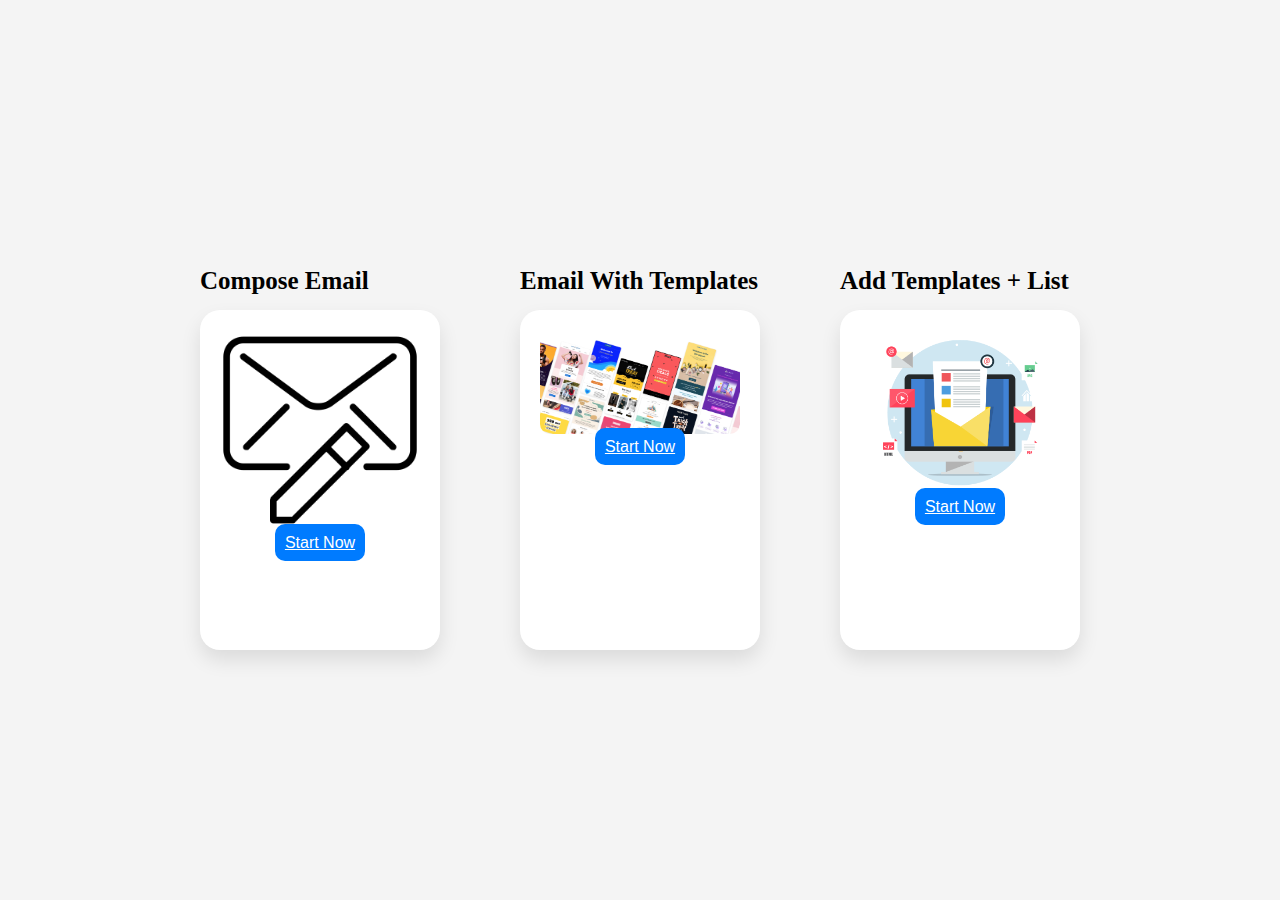
<file: templates/index.html>
<!DOCTYPE html>
<html lang="en">
<head>
<meta charset="UTF-8">
<meta name="viewport" content="width=device-width, initial-scale=1.0">
<link rel="stylesheet" href="/static/style.css">
<title>Email Marketing Tool</title>
</head>
<body>
<div class="option1">
  <div class="row">
    <div class="h1-2">
      <h1 class="h1">Compose Email</h1>
    </div>
    <div class="h1-1">
      <h1 class="h2">Email With Templates</h1>
    </div>
    <div class="h1-3">
      <h1 class="h3">Add Templates + List</h1>
    </div>
  </div>
  <div class="row">
    <div class="container">
      <img class="image" src="/static/compose-mail-2.png" alt="Image">
      <a href="form.html" class="button">Start Now</a>
    </div>
    <div class="container-2">
      <img class="image" src="/static/templates.png" alt="Image">
      <a href="page2.html" class="button">Start Now</a>
    </div>
    <div class="container-3">
      <img class="image" src="/static/list.png" alt="Image">
      <a href="page3.html" class="button">Start Now</a>
    </div>
  </div>
</body>
</html>
</file>
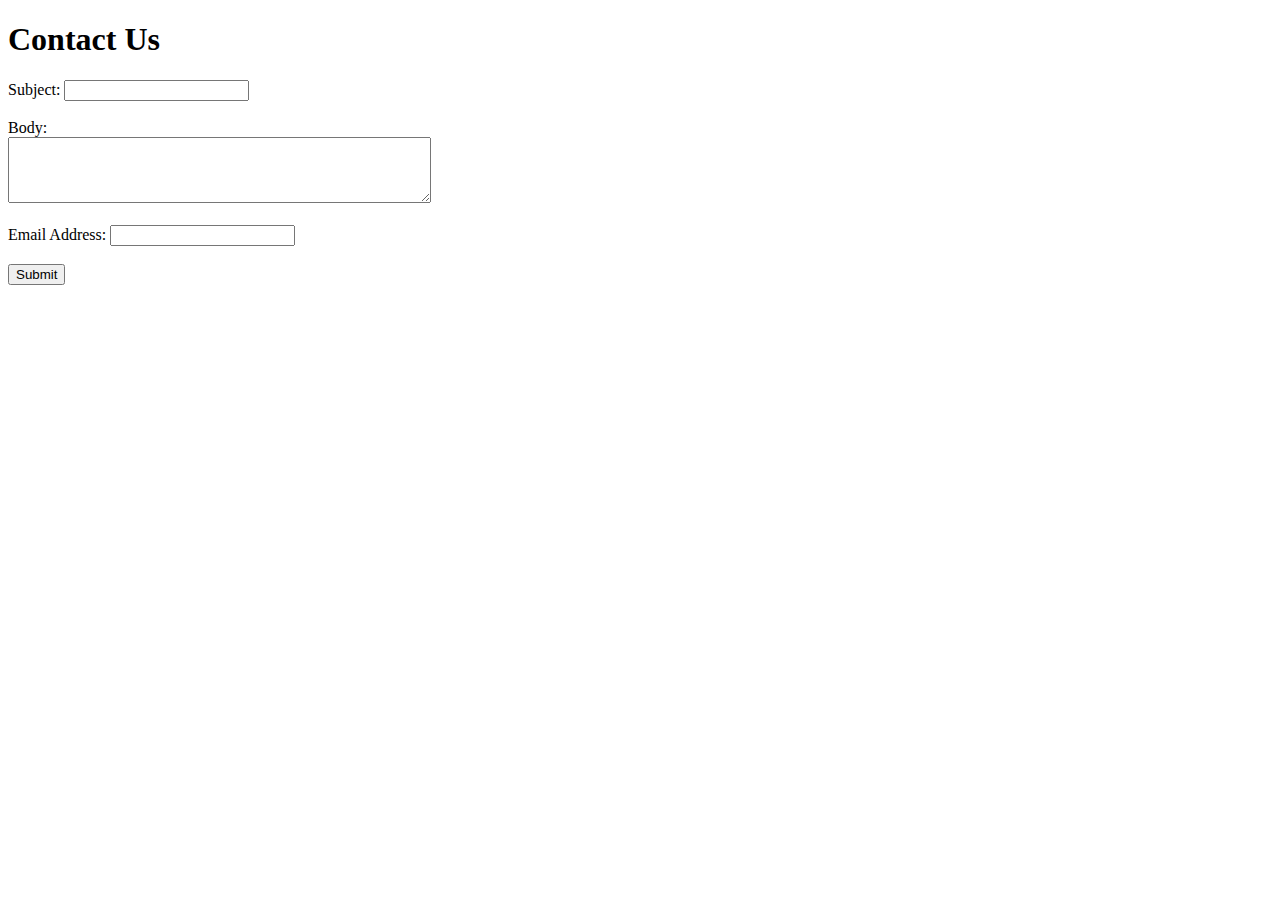
<file: templates/form.html>
<!DOCTYPE html>
<html lang="en">
<head>
    <meta charset="UTF-8">
    <meta name="viewport" content="width=device-width, initial-scale=1.0">
    <title>Contact Form</title>
</head>
<body>
    <h1>Contact Us</h1>
    <form action="process_form.php" method="POST">
        <label for="subject">Subject:</label>
        <input type="text" id="subject" name="subject" required><br><br>

        <label for="body">Body:</label><br>
        <textarea id="body" name="body" rows="4" cols="50" required></textarea><br><br>

        <label for="email">Email Address:</label>
        <input type="email" id="email" name="email" required><br><br>

        <input type="submit" value="Submit">
    </form>
</body>
</html>
</file>
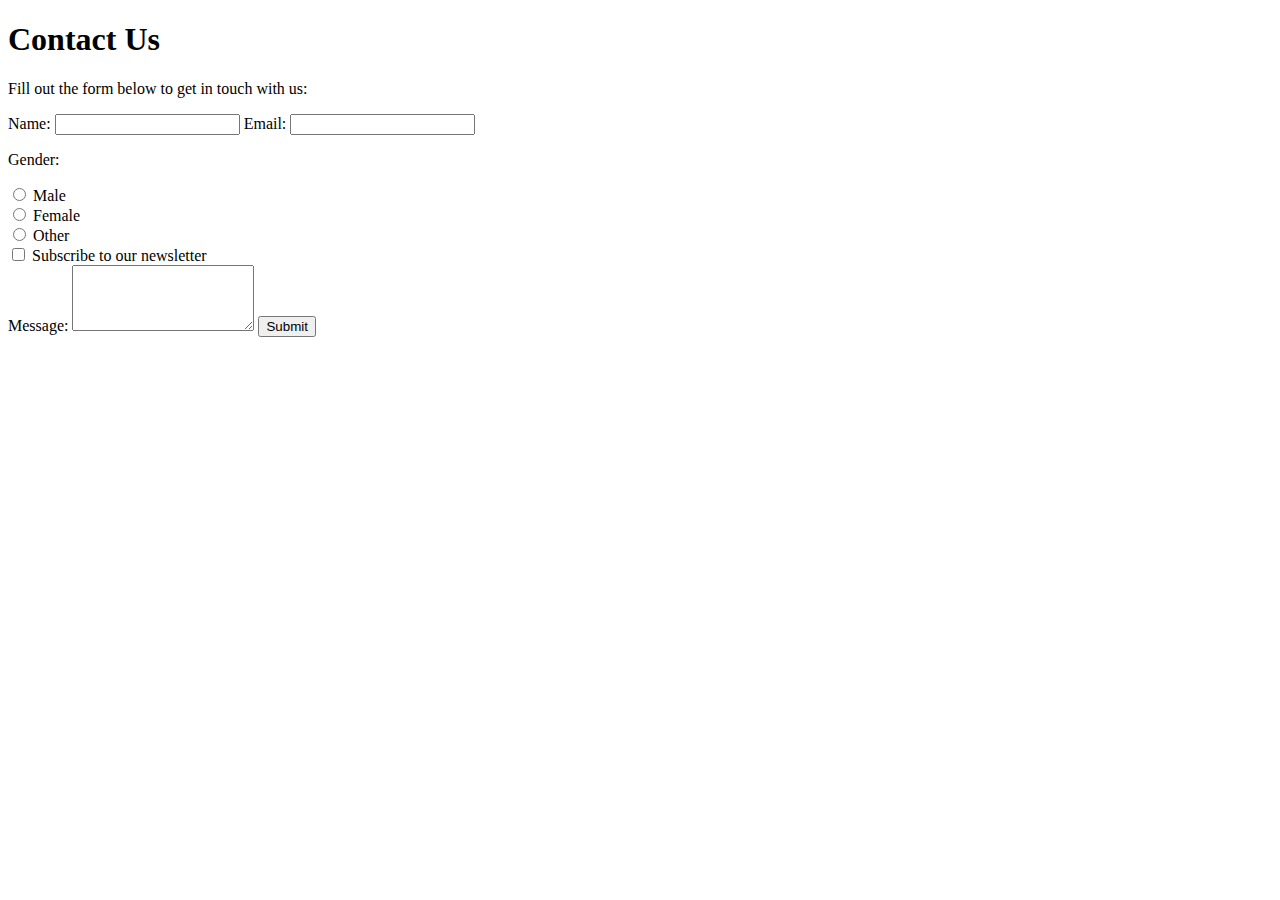
<file: templates/processform.html>
<!-- form.html -->
<!DOCTYPE html>
<html>
<head>
    <title>Contact Us</title>
</head>
<body>
    <h1>Contact Us</h1>
    <p>Fill out the form below to get in touch with us:</p>

    <form method="POST" action="/submit">
        <!-- Text Input -->
        <label for="name">Name:</label>
        <input type="text" id="name" name="name" required>

        <!-- Email Input -->
        <label for="email">Email:</label>
        <input type="email" id="email" name="email" required>

        <!-- Radio Buttons -->
        <p>Gender:</p>
        <input type="radio" id="male" name="gender" value="male" required>
        <label for="male">Male</label><br>
        <input type="radio" id="female" name="gender" value="female" required>
        <label for="female">Female</label><br>
        <input type="radio" id="other" name="gender" value="other" required>
        <label for="other">Other</label><br>

        <!-- Checkbox -->
        <input type="checkbox" id="subscribe" name="subscribe">
        <label for="subscribe">Subscribe to our newsletter</label><br>

        <!-- Textarea -->
        <label for="message">Message:</label>
        <textarea id="message" name="message" rows="4" required></textarea>

        <!-- Submit Button -->
        <input type="submit" value="Submit">
    </form>
</body>
</html>
</file>
<file: static/style.css>
body {
  font-family: Arial, sans-serif;
  margin: 0;
  padding: 0;
  display: flex;
  justify-content: center;
  align-items: center;
  min-height: 100vh;
  background-color: #f4f4f4;
}

.h1, .h2, .h3 {
  font-family: Georgia, serif;
  font-size: 25px;
  margin-bottom: 15px;
}

.row {
  display: grid;
  grid-template-columns: repeat(3, 1fr);
  grid-gap: 80px;
  align-items: start;
}

.container,
.container-2,
.container-3 {
  width: 200px;
  height: 300px;
  background-color: #fff;
  border-radius: 20px;
  box-shadow: 0 10px 20px rgba(0, 0, 0, 0.1);
  padding: 20px;
  text-align: center;
}

.image {
  max-width: 100%;
  height: auto;
  border-radius: 10px;
}

.button {
  margin-top: 80px;
  padding: 10px 10px;
  background-color: #007bff;
  color: #fff;
  border: none;
  border-radius: 10px;
  font-size: 16px;
  cursor: pointer;
  transition: background-color 0.3s ease;
}

.button:hover {
  background-color: #0056b3;
}
</file>
